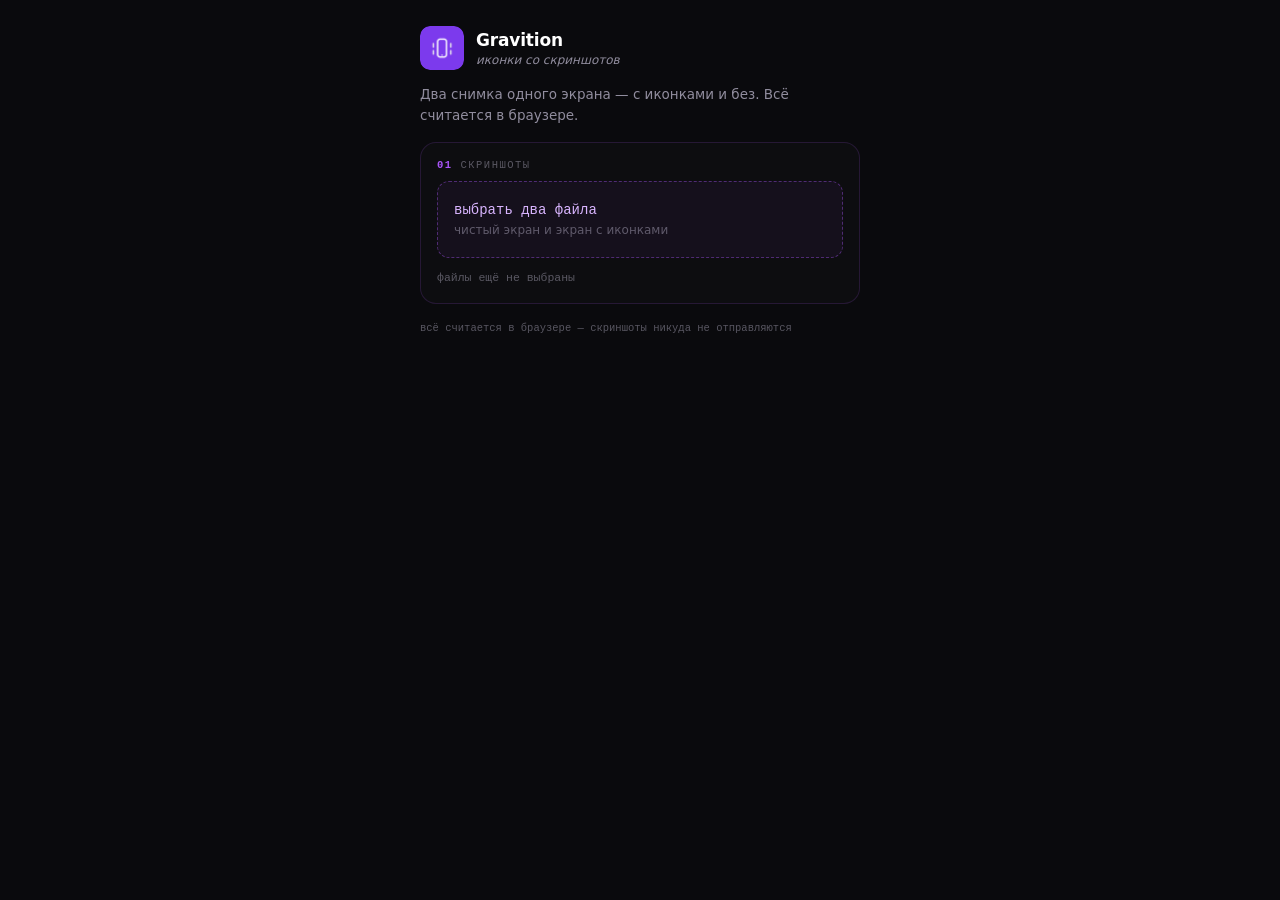
<file: index.html>
<!DOCTYPE html>
<html lang="ru">
<head>
<meta charset="utf-8">
<meta name="viewport" content="width=device-width, initial-scale=1, viewport-fit=cover">
<meta name="theme-color" content="#0a0a0d">
<meta name="apple-mobile-web-app-capable" content="yes">
<meta name="mobile-web-app-capable" content="yes">
<title>Gravition</title>
<link rel="icon" href="icon-180.png">
<link rel="apple-touch-icon" href="icon-180.png">
<link rel="stylesheet" href="styles.css">
</head>
<body class="page-upload">

<main class="upload">
  <header class="brand">
    <img class="brand__icon" src="icon-180.png" alt="">
    <span class="brand__tx">
      <b class="brand__name">Gravition</b>
      <i class="brand__sub">иконки со скриншотов</i>
    </span>
  </header>

  <p class="lede">Два снимка одного экрана — с иконками и без. Всё считается в браузере.</p>

  <section class="panel">
    <p class="step" id="step1"><b>01</b>скриншоты</p>
    <button class="drop" id="pick" type="button">
      <span class="drop__mono">выбрать два файла</span>
      <span class="drop__sub">чистый экран и экран с иконками</span>
    </button>
    <input type="file" id="files" accept="image/*" multiple hidden>
    <p class="upload__hint" id="hint">файлы ещё не выбраны</p>

    <p class="step" id="step2"><b>02</b>пара</p>

    <div class="pair" id="pair" hidden>
      <figure class="slot" data-role="clean">
        <canvas class="slot__img"></canvas>
        <figcaption>01 · без иконок</figcaption>
      </figure>
      <figure class="slot" data-role="icons">
        <canvas class="slot__img"></canvas>
        <figcaption>02 · с иконками</figcaption>
      </figure>
    </div>

    <div class="status" id="status" hidden></div>

    <div class="actions" id="actions" hidden>
      <button class="linkbtn" id="swap">поменять местами</button>
      <button class="linkbtn" id="replace">выбрать заново</button>
    </div>

    <button class="gobtn" id="go" hidden>тестировать</button>

    <div class="error" id="error" hidden></div>
  </section>

  <p class="upload__foot">всё считается в браузере — скриншоты никуда не отправляются</p>
</main>

<script src="lib.js"></script>
<script src="app.js"></script>
</body>
</html>
</file>
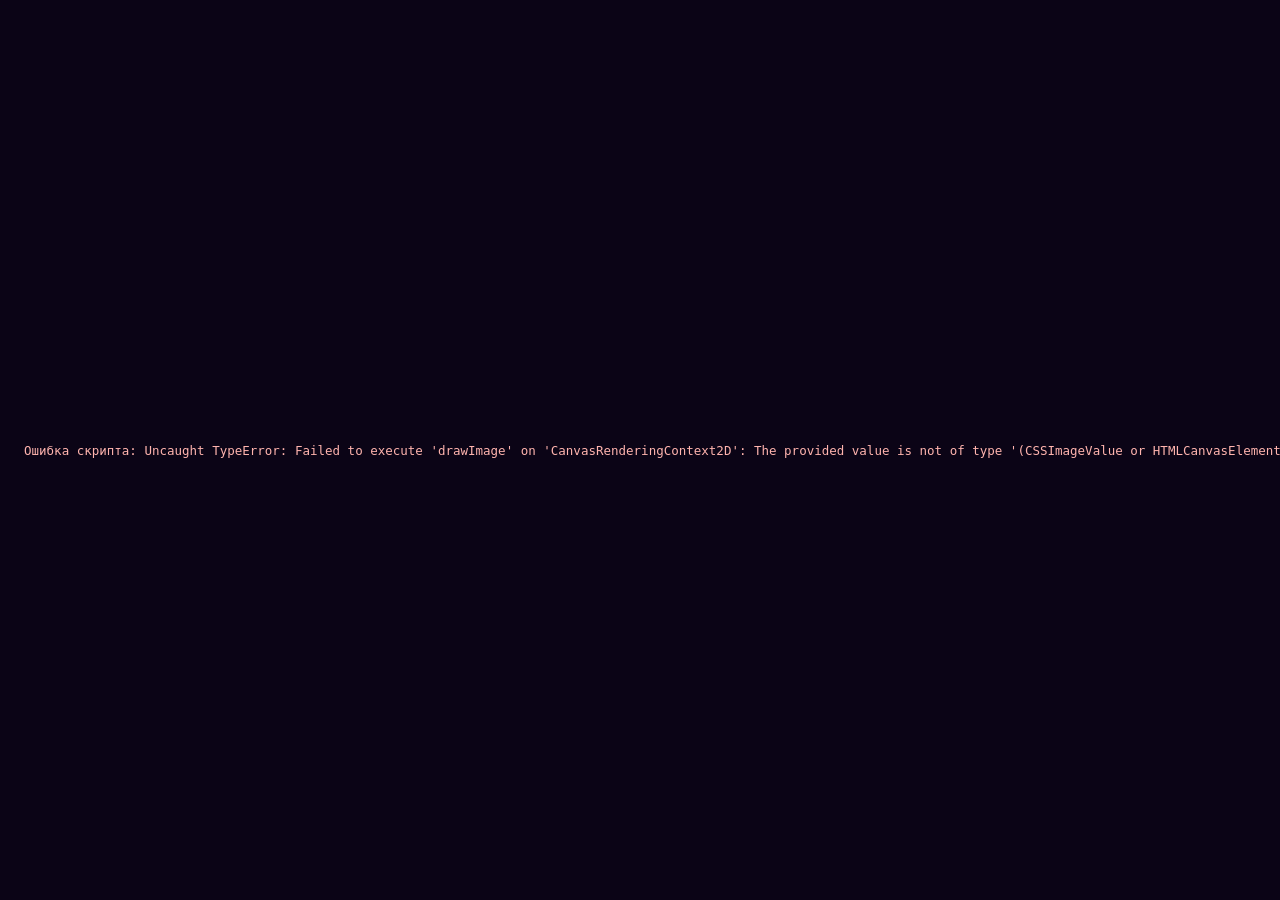
<file: compose.html>
<!DOCTYPE html>
<html lang="ru">
<head>
<meta charset="utf-8">
<meta name="viewport" content="width=device-width, initial-scale=1, maximum-scale=1, user-scalable=no, viewport-fit=cover">
<title>Shake Icons — экран</title>
<link rel="stylesheet" href="styles.css">
</head>
<body class="page-compose">

<!-- Снимок занимает всю страницу: никаких панелей сверху и снизу -->
<div class="stage">
  <div class="stage__inner">
    <canvas class="screen" id="screen"></canvas>
  </div>
</div>

<!-- iOS не даёт гироскоп без жеста, поэтому кнопка разрешения висит
     поверх снимка и исчезает, как только доступ получен -->
<button class="perm" id="gyro" hidden>Разрешить гироскоп</button>

<!-- Служебные значения нигде не рисуются, на них завязана физика и стенд -->
<span hidden id="statIcons">—</span>
<span hidden id="statState">—</span>
<span hidden id="tilt"></span>
<span hidden id="hint"></span>
<button hidden id="reset"></button>

<div class="loader" id="loader">Загружаем скриншоты…</div>
<pre class="fatal" id="fatal" hidden></pre>

<script src="lib.js"></script>
<script src="compose.js"></script>
</body>
</html>
</file>
<file: styles.css>
:root {
  --bg: #0b0416;
  --panel: #17102a;
  --line: rgba(168, 85, 247, .16);
  --ink: #fff;
  --ink-dim: rgba(235, 228, 255, .6);
  --ink-faint: rgba(235, 228, 255, .35);
  --accent: #a855f7;
  --accent-deep: #6d28d9;
  --red: #ff453a;
  --font: -apple-system, BlinkMacSystemFont, "Segoe UI", system-ui, Roboto, sans-serif;
  --mono: ui-monospace, "SF Mono", SFMono-Regular, Menlo, Consolas, "Liberation Mono", monospace;
}

* { box-sizing: border-box; margin: 0; padding: 0; }

[hidden] { display: none !important; }

body {
  font-family: var(--font);
  color: var(--ink);
  background: var(--bg);
  -webkit-font-smoothing: antialiased;
}

.page-upload {
  min-height: 100vh;
  min-height: 100dvh;
  display: flex;
  justify-content: center;
  padding: calc(env(safe-area-inset-top, 0px) + 26px) 16px calc(env(safe-area-inset-bottom, 0px) + 26px);
  background: #0a0a0d;
}

/* ── Экран загрузки ─────────────────────────────────────── */

.upload {
  width: 100%;
  max-width: 440px;
  display: flex;
  flex-direction: column;
}

.brand {
  display: flex;
  align-items: center;
  gap: 12px;
  margin-bottom: 14px;
}

.brand__icon {
  width: 44px;
  height: 44px;
  flex: 0 0 auto;
  border-radius: 10px;
}

.brand__tx { display: flex; flex-direction: column; }
.brand__name { font-size: 17px; font-weight: 600; letter-spacing: -.01em; }
.brand__sub { margin-top: 3px; font-size: 12px; color: var(--ink-dim); }

.lede {
  margin-bottom: 16px;
  font-size: 13.5px;
  line-height: 1.55;
  color: var(--ink-dim);
}

.panel {
  border: 1px solid var(--line);
  border-radius: 16px;
  padding: 16px;
  background: rgba(255, 255, 255, .015);
}

/* Нумерованные подписи шагов */
.step {
  margin-bottom: 10px;
  font-family: var(--mono);
  font-size: 10.5px;
  letter-spacing: .14em;
  text-transform: uppercase;
  color: var(--ink-faint);
}
.step b { margin-right: 8px; font-weight: 600; color: var(--accent); }
#step2 { margin-top: 18px; }

.drop {
  width: 100%;
  display: flex;
  flex-direction: column;
  align-items: flex-start;
  gap: 5px;
  padding: 20px 16px;
  border: 1px dashed rgba(168, 85, 247, .4);
  border-radius: 12px;
  cursor: pointer;
  font-family: var(--font);
  color: var(--ink);
  background: rgba(168, 85, 247, .05);
  transition: background .14s ease, border-color .14s ease;
  -webkit-tap-highlight-color: transparent;
}
.drop:active { border-color: var(--accent); background: rgba(168, 85, 247, .12); }
.drop__mono { font-family: var(--mono); font-size: 14px; color: #d8b4fe; }
.drop__sub { font-size: 12px; color: var(--ink-faint); }

/* Шаги меняются местами: до выбора — приглашение, после — превью */
.upload:has(#pair:not([hidden])) #step1,
.upload:has(#pair:not([hidden])) .drop { display: none; }
.upload:not(:has(#pair:not([hidden]))) #step2 { display: none; }

.upload__hint {
  margin-top: 11px;
  font-family: var(--mono);
  font-size: 11.5px;
  line-height: 1.6;
  color: var(--ink-faint);
}

.pair {
  width: 100%;
  display: grid;
  grid-template-columns: 1fr 1fr;
  gap: 10px;
}

.slot {
  background: rgba(255, 255, 255, .02);
  border: 1px solid var(--line);
  border-radius: 12px;
  padding: 8px;
  overflow: hidden;
}

.slot__img {
  display: block;
  max-width: 100%;
  max-height: 190px;
  width: auto;
  height: auto;
  margin: 0 auto;
  border-radius: 7px;
  background: #000;
}

.slot figcaption {
  margin-top: 8px;
  font-family: var(--mono);
  font-size: 10.5px;
  letter-spacing: .06em;
  color: var(--ink-faint);
}

.status {
  margin-top: 14px;
  font-family: var(--mono);
  font-size: 11.5px;
  line-height: 1.6;
  color: var(--ink-dim);
}
.status b { color: #d8b4fe; font-weight: 600; }

.actions {
  margin-top: 14px;
  display: flex;
  gap: 22px;
}

.linkbtn {
  background: none;
  border: 0;
  padding: 4px 0;
  font-family: var(--mono);
  font-size: 11.5px;
  color: #c084fc;
  cursor: pointer;
}
.linkbtn:hover { text-decoration: underline; }

.gobtn {
  margin-top: 18px;
  width: 100%;
  padding: 15px;
  border: 0;
  border-radius: 12px;
  cursor: pointer;
  font-family: var(--mono);
  font-size: 12.5px;
  font-weight: 600;
  letter-spacing: .14em;
  text-transform: uppercase;
  color: #fff;
  background: #7c3aed;
  transition: background .14s ease, opacity .14s ease;
  -webkit-tap-highlight-color: transparent;
}
.gobtn:active { background: #6d28d9; }
.gobtn[disabled] { opacity: .5; pointer-events: none; }

.error {
  margin-top: 14px;
  padding: 11px 13px;
  border-radius: 10px;
  background: rgba(255, 69, 58, .12);
  border: 1px solid rgba(255, 69, 58, .35);
  color: #ffb4ae;
  font-size: 12.5px;
  line-height: 1.55;
}

.upload__foot {
  margin-top: 16px;
  font-family: var(--mono);
  font-size: 10.5px;
  line-height: 1.6;
  color: var(--ink-faint);
}

/* ── Экран композиции ───────────────────────────────────── */

/* Фон задаём и на html: iOS рисует нетто-бар и статус-бар поверх
   страницы, и без него там остаётся белая полоса. */
html { height: 100%; background: #000; }
body.page-compose { height: 100%; overflow: hidden; background: #000; }

/* Снимок занимает всю страницу целиком: ни панелей, ни полей, ни рамки.
   Размеры задаём только через inset — любая ширина или высота рядом с ним
   перестаёт работать, и на iOS блок не дотягивается до краёв, оставляя
   сверху чёрную полосу. */
.page-compose {
  position: fixed;
  top: 0;
  right: 0;
  bottom: 0;
  left: 0;
  background: #000;
}

/* Внутренние блоки тоже фиксированные: absolute внутри fixed на iOS
   считает высоту от родителя, а не от экрана, и снимок уезжает вверх. */
.stage,
.stage__inner {
  position: fixed;
  top: 0;
  right: 0;
  bottom: 0;
  left: 0;
}

.stage {
  padding: 0;
  background: #000;
}

.screen {
  display: block;
  /* 100dvh вместо 100vh: адресная строка то появляется, то прячется, и
     обычный 100vh оставляет после себя пустую полосу. Второе height и
     min-height — запас на старые Safari без поддержки dvh. */
  width: 100vw;
  height: 100vh;
  height: 100dvh;
  min-height: 100%;
  /* Пропорции снимка сохраняются, а поля по краям срезаются: с contain
     по бокам остаются чёрные полосы, и до «всего экрана» не доходит. */
  object-fit: cover;
  touch-action: none;
}

/* Кнопка разрешения гироскопа: iOS требует жест, поэтому она висит
   поверх снимка по центру и исчезает сразу после разрешения. */
.perm {
  position: fixed;
  left: 50%;
  top: 50%;
  transform: translate(-50%, -50%);
  z-index: 40;
  padding: 14px 22px;
  border: 0;
  border-radius: 14px;
  background: rgba(255, 255, 255, .94);
  color: #04121f;
  font-family: var(--font);
  font-size: 16px;
  font-weight: 600;
  cursor: pointer;
  -webkit-tap-highlight-color: transparent;
}
.perm[hidden] { display: none; }
.loader, .fatal {
  position: fixed;
  inset: 0;
  display: grid;
  place-items: center;
  gap: 12px;
  padding: 24px;
  text-align: center;
  background: var(--bg);
  z-index: 50;
  font-size: 14px;
  color: var(--ink-dim);
}
.loader[hidden], .fatal[hidden] { display: none; }
.fatal { color: #ffb4ae; font-family: ui-monospace, Menlo, Consolas, monospace; font-size: 12.5px; }
</file>
